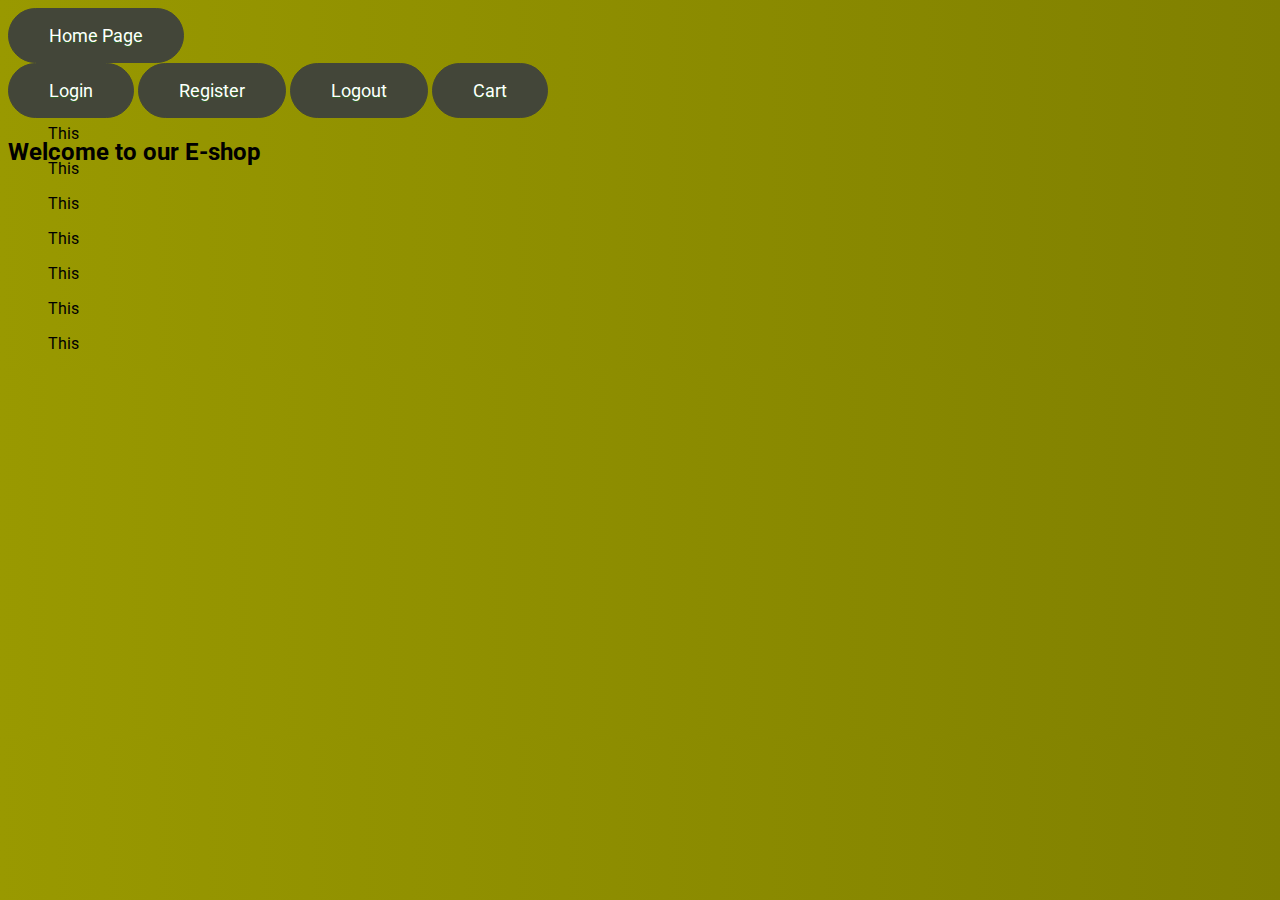
<file: index.html>
<!DOCTYPE html>
<html>
  <head>
    <meta charset="utf-8">
    <link rel="stylesheet" href="css/main.css">
  </head>
  <body>
    <header>

<div id="homeContainer">
  <a class="homeButton" href="/eshop/index.html">Home Page</a>
</div>

<div id="container">
  <a class="button" href="/eshop/login.html">Login</a>
  <a class="button" href="/eshop/register.html">Register</a>
  <a class="button" href="/eshop/logout.html">Logout</a>
  <a class="button" href="/eshop/cart.html">Cart</a>
</div>

  <h2> Welcome to our E-shop </h2>


    </header>

    <div>
      <ul> This </ul>
      <ul> This </ul>
      <ul> This </ul>
      <ul> This </ul>
      <ul> This </ul>
      <ul> This </ul>
      <ul> This </ul>
    </div>

  </body>
</html>
</file>
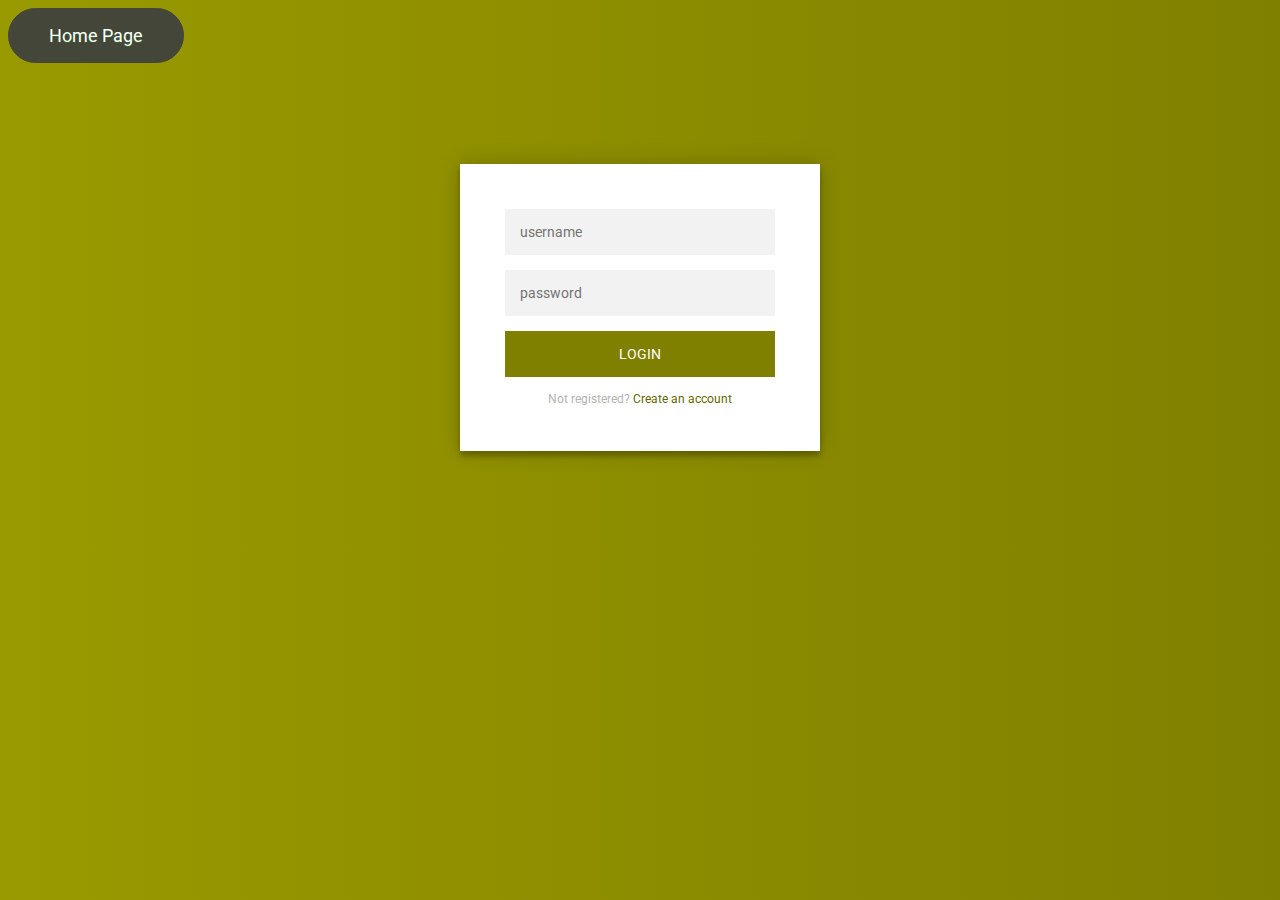
<file: login.html>
<!DOCTYPE html>
<html>
  <head>
    <meta charset="utf-8">
    <link rel="stylesheet" href="css/form.css">
  </head>
  <body>

    <div id="homeContainer">
      <a class="homeButton" href="/eshop/index.html">Home Page</a>
    </div>

    <div class="login-page">
      <div class="form">
        <form class="login-form">
          <input type="text" placeholder="username"/>
          <input type="password" placeholder="password"/>
          <button>login</button>
          <p class="message">Not registered? <a href="/eshop/register.html">Create an account</a></p>
        </form>
      </div>
    </div>

  </body>
</html>
</file>
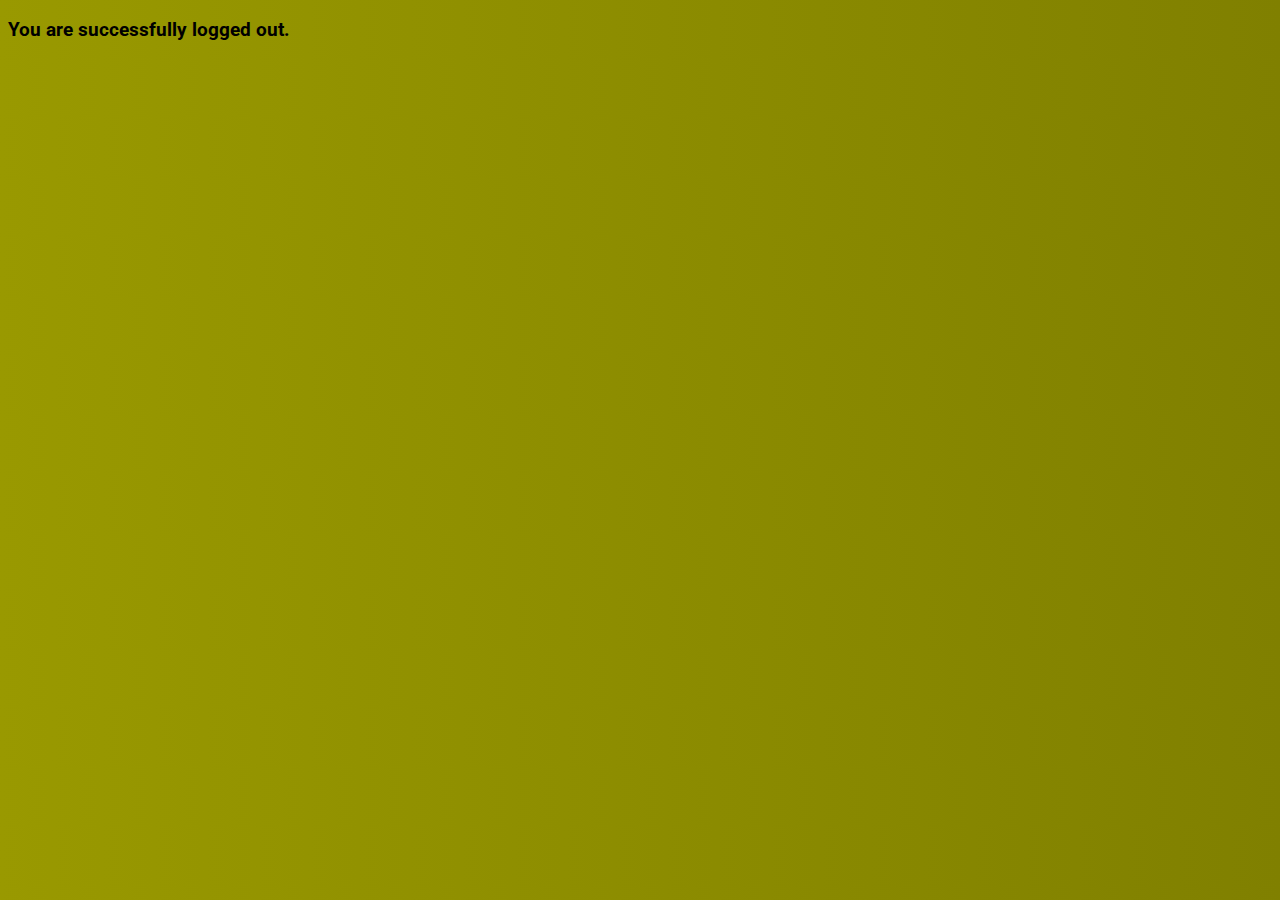
<file: logout.html>
<!DOCTYPE html>
<html>
  <head>
    <meta charset="utf-8">
    <link rel="stylesheet" href="css/main.css">
        <title></title>
  </head>
  <body>
    <h3>You are successfully logged out.</h3>
    <script>
    var timer = setTimeout(function() {
        window.location="/eshop/index.html"
    }, 3000);
    </script>
  </body>
</html>
</file>
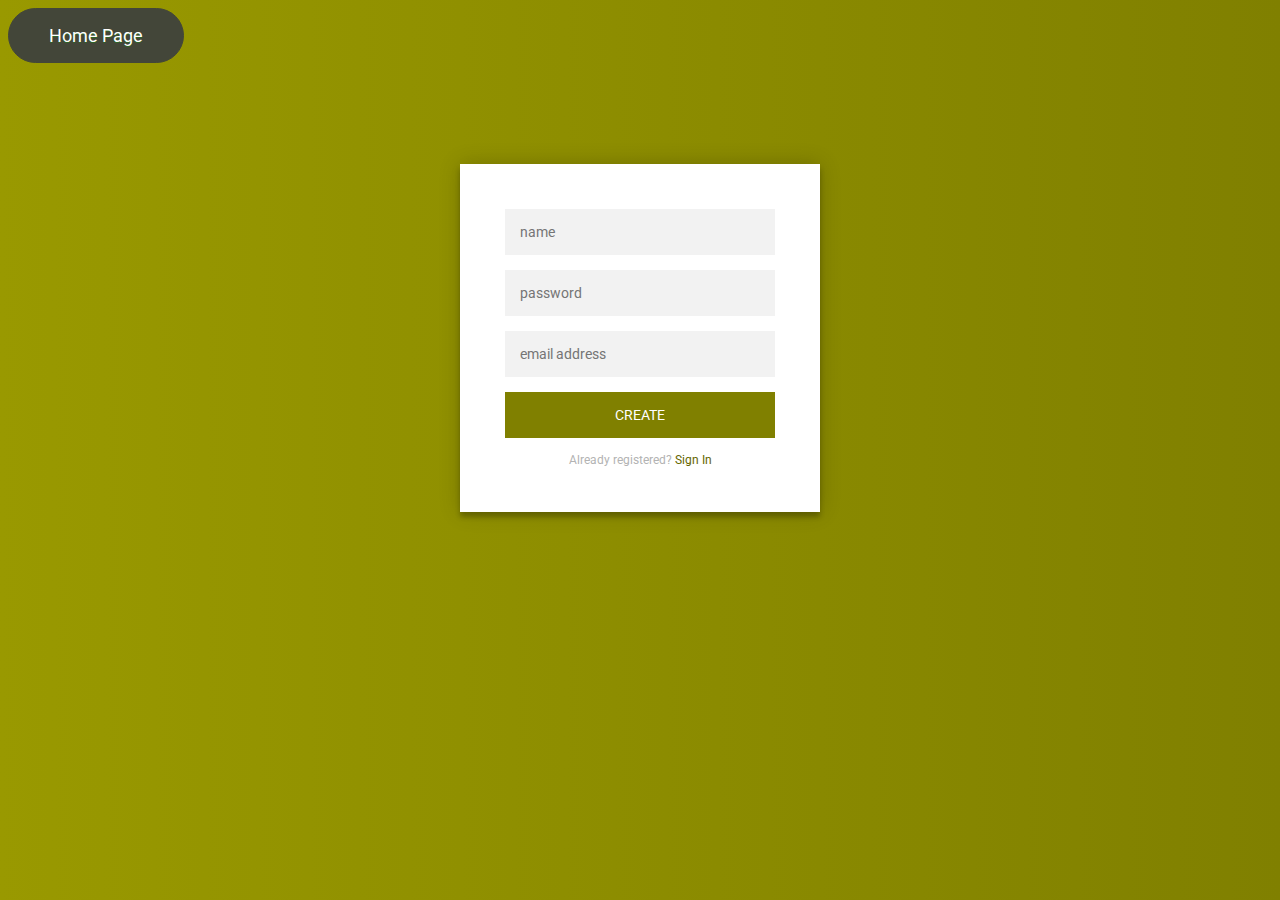
<file: register.html>
<!DOCTYPE html>
<html>
  <head>
    <meta charset="utf-8">
    <link rel="stylesheet" href="css/form.css">
  </head>
  <body>

    <div id="homeContainer">
      <a class="homeButton" href="/eshop/index.html">Home Page</a>
    </div>

    <div class="login-page">
      <div class="form">
        <form class="register-form">
          <input type="text" placeholder="name"/>
          <input type="password" placeholder="password"/>
          <input type="text" placeholder="email address"/>
          <button>create</button>
          <p class="message">Already registered? <a href="/eshop/login.html">Sign In</a></p>
        </form>
      </div>
    </div>

  </body>
</html>
</file>
<file: css/main.css>
@import url(https://fonts.googleapis.com/css?family=Roboto:300);

.wrapper {
  float: right;
}

header {
	height: 100px;
}

.button {
	background-color: #434639;
	border-radius: 28px;
	border: 1px solid #434639;
	cursor: pointer;
	color: #ffffff;
	font-family: "Roboto", sans-serif;
	font-size: 18px;
	padding: 16px 40px;
	text-decoration: none;
	text-shadow: 0px 1px 0px #2f6627;
  display: inline-block;
}

.homeButton {
	background-color: #434639;
	border-radius: 28px;
	border: 1px solid #434639;
	cursor: pointer;
	color: #ffffff;
	font-family: "Roboto", sans-serif;
	font-size: 18px;
	padding: 16px 40px;
	text-decoration: none;
	text-shadow: 0px 1px 0px #2f6627;
  display: inline-block;
}

body {
  background: #76b852; /* fallback for old browsers */
  background: -webkit-linear-gradient(right, #808000, #999900);
  background: -moz-linear-gradient(right, #808000, #999900);
  background: -o-linear-gradient(right, #808000, #999900);
  background: linear-gradient(to left, #808000, #999900);
  font-family: "Roboto", sans-serif;
  -webkit-font-smoothing: antialiased;
  -moz-osx-font-smoothing: grayscale;
}
</file>
<file: css/form.css>
@import url(https://fonts.googleapis.com/css?family=Roboto:300);

.login-page {
  width: 360px;
  padding: 8% 0 0;
  margin: auto;
}

.form {
  position: relative;
  z-index: 1;
  background: #FFFFFF;
  max-width: 360px;
  margin: 0 auto 100px;
  padding: 45px;
  text-align: center;
  box-shadow: 0 0 20px 0 rgba(0, 0, 0, 0.2), 0 5px 5px 0 rgba(0, 0, 0, 0.24);
}
.form input {
  font-family: "Roboto", sans-serif;
  outline: 0;
  background: #f2f2f2;
  width: 100%;
  border: 0;
  margin: 0 0 15px;
  padding: 15px;
  box-sizing: border-box;
  font-size: 14px;
}
.form button {
  font-family: "Roboto", sans-serif;
  text-transform: uppercase;
  outline: 0;
  background: #808000;
  width: 100%;
  border: 0;
  padding: 15px;
  color: #FFFFFF;
  font-size: 14px;
  -webkit-transition: all 0.3 ease;
  transition: all 0.3 ease;
  cursor: pointer;
}
.form button:hover,.form button:active,.form button:focus {
  background: #999900;
}
.form .message {
  margin: 15px 0 0;
  color: #b3b3b3;
  font-size: 12px;
}
.form .message a {
  color: #666600;
  text-decoration: none;
}

.container {
  position: relative;
  z-index: 1;
  max-width: 300px;
  margin: 0 auto;
}

.container:before, .container:after {
  content: "";
  display: block;
  clear: both;
}

.container .info {
  margin: 50px auto;
  text-align: center;
}

.container .info h1 {
  margin: 0 0 15px;
  padding: 0;
  font-size: 36px;
  font-weight: 300;
  color: #1a1a1a;
}

.container .info span {
  color: #4d4d4d;
  font-size: 12px;
}

.container .info span a {
  color: #000000;
  text-decoration: none;
}

.container .info span .fa {
  color: #EF3B3A;
}

body {
  background: #76b852; /* fallback for old browsers */
  background: -webkit-linear-gradient(right, #808000, #999900);
  background: -moz-linear-gradient(right, #808000, #999900);
  background: -o-linear-gradient(right, #808000, #999900);
  background: linear-gradient(to left, #808000, #999900);
  font-family: "Roboto", sans-serif;
  -webkit-font-smoothing: antialiased;
  -moz-osx-font-smoothing: grayscale;
}

#homeContainer {
    text-align: left;
}

.homeButton {
	background-color: #434639;
	border-radius: 28px;
	border: 1px solid #434639;
	cursor: pointer;
	color: #ffffff;
	font-family: "Roboto", sans-serif;
	font-size: 18px;
	padding: 16px 40px;
	text-decoration: none;
	text-shadow: 0px 1px 0px #2f6627;
  display: inline-block;
}
</file>
